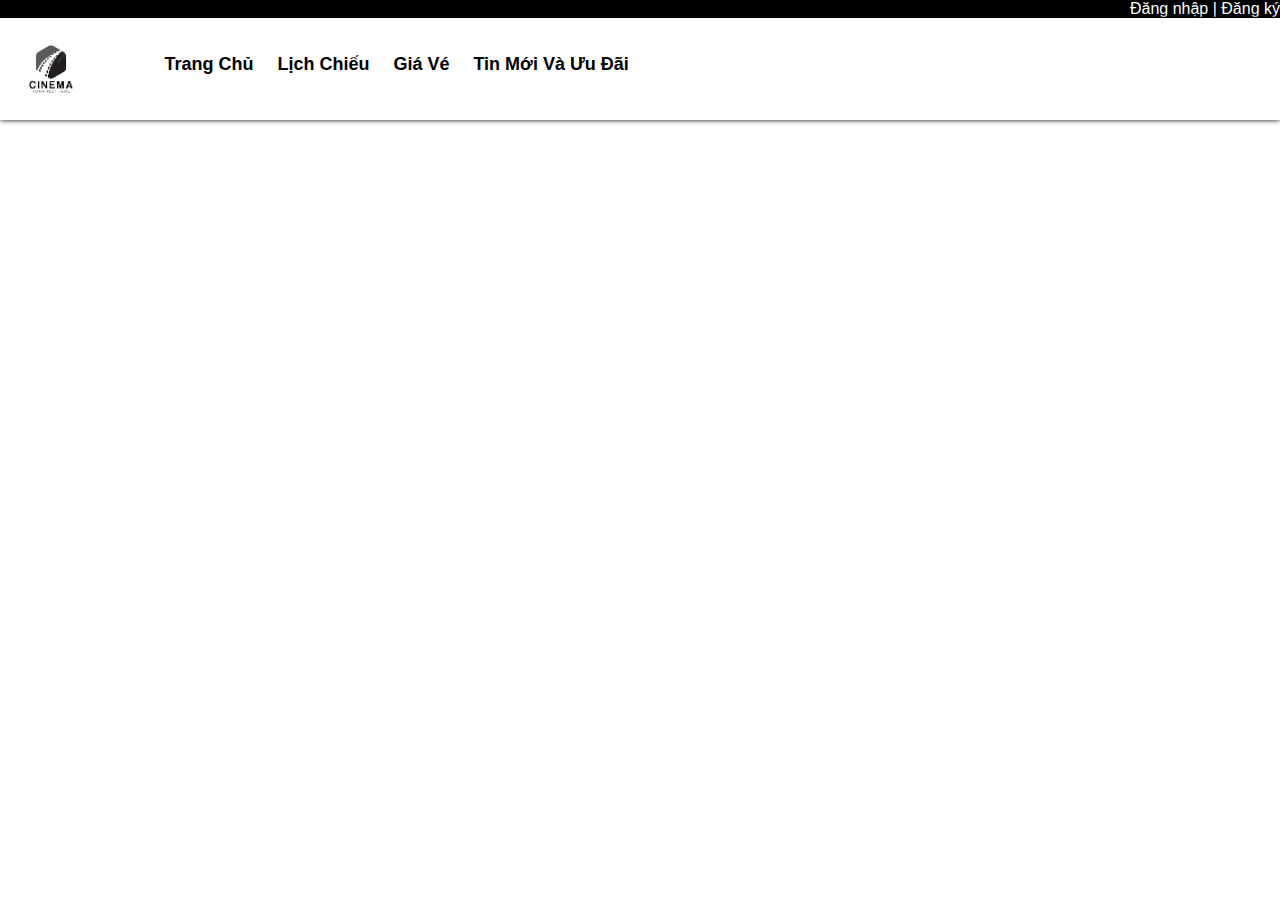
<file: baitaplon-tkweb/trang-chu/header.html>
<!DOCTYPE html>
<html lang="en">

<head>
    <meta charset="UTF-8">
    <meta name="viewport" content="width=device-width, initial-scale=1.0">
    <link rel="icon" href="images/logo.png" type="logo">
    <title>header</title>
    <style>
        body {
    margin: 0px;
    font-family: 'Oswald', Arial, Helvetica, sans-serif;
}

a {
    text-decoration: none;
}

header {
    text-align: right;
    color: white;
    background-color: black;
    width: 100%;
}

nav img {

    border: 0;
    vertical-align: middle;

}

@media(min-width:506px) {
    .logo {
        font-weight: 400;
        float: left;
        height: 8wh;
        width: 8vw;
        margin-right: 50px;

    }

}

@media (max-width:505px) {
    .logo {
        float: left;
        height: 33vh;
        width: 25vw;
        margin-right: 20vh;
    }
}

header a {
    color: white;

}

nav {
    display: flex;
    box-shadow: 0 0 5px 0;
    position: sticky;
    top: 0px;
    background-color: #ffffff;




}

nav ul {
    display: flex;
    padding: 0px;
    flex-wrap: wrap;




}

nav ul li {
    display: flex;
    padding: 20px 12px;
    font-size: 18px;
    font-weight: 700;
    text-transform: capitalize;
    text-align: center;


}

ul li:hover {
    color: plum;
}
    </style>
</head>

<body>
    <header>

        <a href="">Đăng nhập</a> |
        <a href="">Đăng ký</a>
    </header>

    <nav>
        <img src="images/logo.png" alt="logo" class="logo">
        <ul>
            <li>trang chủ</li>
            <li>Lịch Chiếu</li>
            <li>Giá vé</li>
            <li>Tin mới và ưu đãi</li>
        </ul>
    </nav>

</body>

</html>
</file>
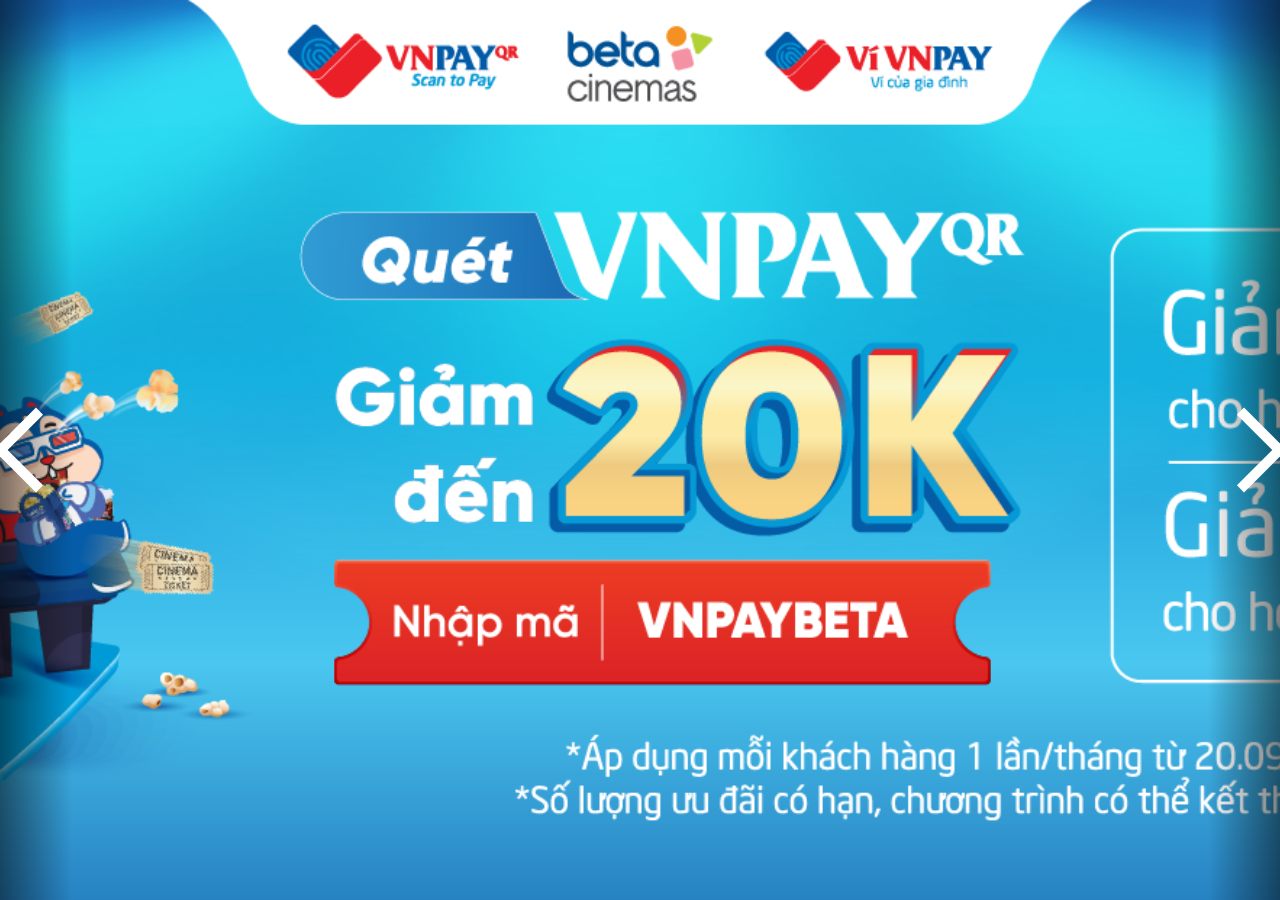
<file: baitaplon-tkweb/trang-chu/Slideshow.html>
<!DOCTYPE html>
<html lang="en">

<head>
    <meta charset="UTF-8">
    <meta name="viewport" content="width=device-width, initial-scale=1.0">
    <title>Document</title>
    <style>
        body {
            margin: 0px;
        }

        .myslide {
            width: 100vw;
            height: 100vh;
            background-repeat: no-repeat;
            background-position: center;
            background-size: cover;
            position: fixed;
            transition: 1s;
            background-attachment: fixed;

        }

        #slide-1 {
            background-image: url(images/img_2.png);
        }

        #slide-2 {
            background-image: url(images/img_3.png);
        }

        #slide-3 {
            background-image: url(images/img_1.png);
        }
        #slide-4{
            background-image: url(images/img_6.png);
        }
        .next{
            position: fixed;
            right: 0;
            top:0;
            bottom: 0;
            border: none;
            background:none;
            background-image: linear-gradient(-90deg,rgba(0, 0, 0, 0.507),rgba(0, 0, 0, 0)) ;
            
        }
        .prev{
            position: fixed;
            left: 0;
            top:0;
            bottom: 0;
            background: none;
            border: none;
            background-image: linear-gradient(90deg,rgba(0, 0, 0, 0.507),rgba(0, 0, 0, 0)) ;
        } 
        .arrow{
            width: 50px;
            height: 50px;
            border-top: 10px solid white;
            border-left: 10px solid white;
            
            
        }
    </style>

</head>

<body>

    <div class="myslide" id="slide-1">
    </div>
    <div class="myslide" id="slide-2">
    </div>
    <div class="myslide" id="slide-3"></div>
    <div class="myslide" id="slide-4"></div>
    <button class="next" onclick="nextslide()"><div style="rotate:135deg " class="arrow"></div></button>
    <button class="prev" onclick="prevslide()" >
        <div style="rotate:-45deg" class="arrow"></div>
    </button>
    <script>
        var a=0;
        var slide = document.getElementsByClassName("myslide");
        var t;
        function huyen() {
            for(let i=0;i<slide.length;i++){
                if(i<=a) slide[i].style.left="0px";
                else slide[i].style.left="100vw";
            }
            a++;
            a%=slide.length;
            // if(a==slide.length)a=0;
            t = setTimeout(huyen, 3000);
        }
        huyen();
        function nextslide(){
            clearTimeout(t);
            huyen();
        }
        function prevslide(){
            a-=2;
            while(a<0)a+=slide.length;
            if(a==slide.length){ a=0; }
            clearTimeout(t);
            huyen();    
        }
    </script>
</body>

</html>
</file>
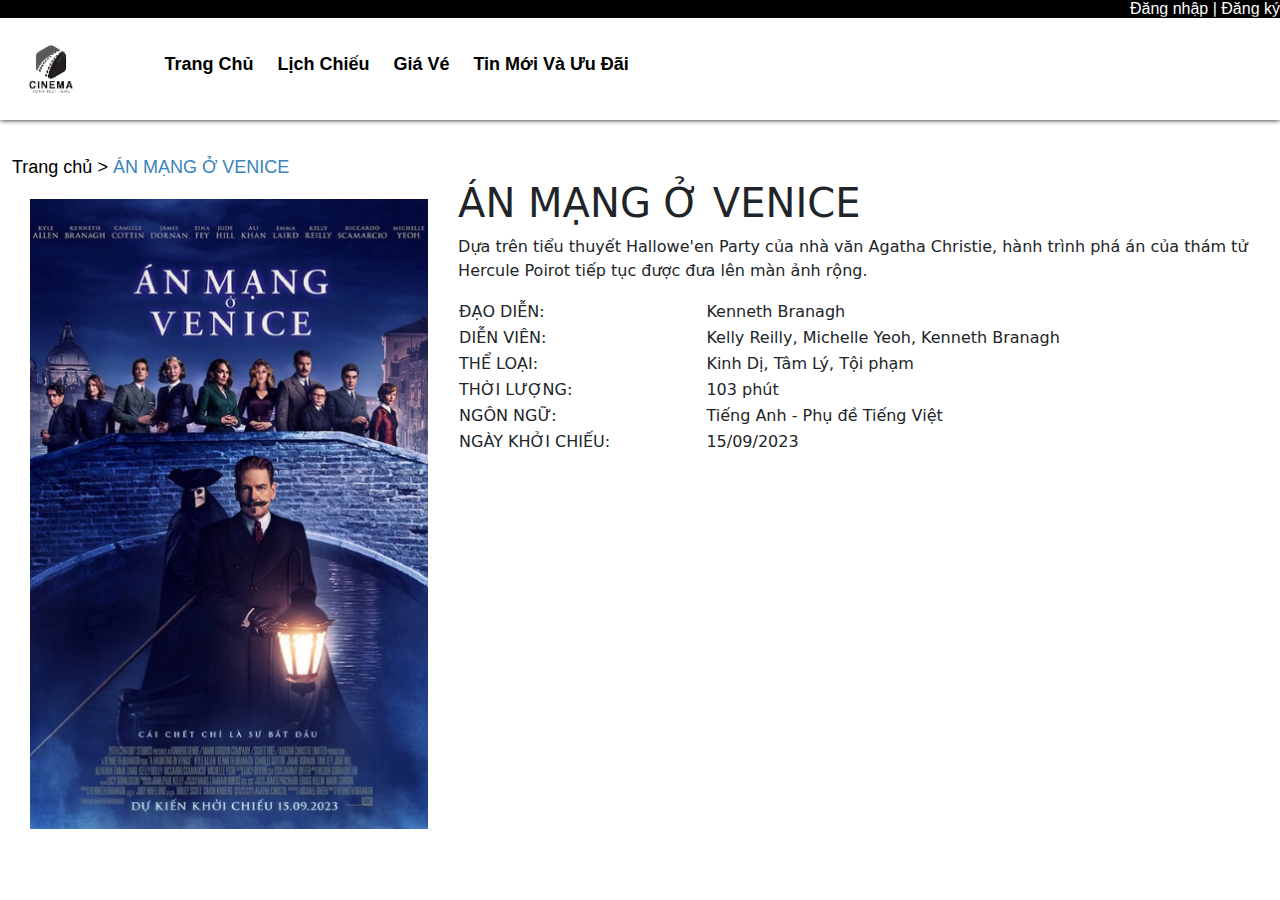
<file: baitaplon-tkweb/trang-chu/phim-dang-chieu/chi-tiet-phim-3.html>
<!DOCTYPE html>
<html lang="en">

<head>
    <meta charset="UTF-8">
    <meta name="viewport" content="width=device-width, initial-scale=1.0">
    <link href="https://cdn.jsdelivr.net/npm/bootstrap@5.3.2/dist/css/bootstrap.min.css" rel="stylesheet">
    <link rel="icon" href="images/logo.png" type="logo">
    <title>chi-tiet-phim-3</title>
    <style>
        .poster {
            height: 100%;
            margin: 20px 30px;
            text-align: center;
        }

        .poster img {

            height: 70vh;
        }

        .in4 table {
            width: 100%;
        }

        .content {
            display: flex;
        }


        @media(max-width:450px) {
            .content {
                flex-direction: column;
            }
            .poster{
                text-align: center;
            }
            .in4 {
            margin: 20px;
        }
            
        }
    </style>
</head>

<body>
    <iframe src="../header.html" frameborder="1" style="width: 100%;"></iframe>
    <div class="container" style="margin: 0; text-align: left; display: flex;">
        <h3 class="margin-bottom-20"
            style="font-family: 'Oswald', Arial, Helvetica, sans-serif;  font-size: 18px; margin: 0;"> <a href="../index.html" style="text-decoration: none; color: black; hover:rgb(201, 131, 131);">Trang chủ ></a>
            <span class="color1"
                style="color: #3783BE; font-family: 'Oswald', Arial, Helvetica, sans-serif; margin: 0;  font-size: 18px;">ÁN MẠNG Ở VENICE</span>
        </h3>
    </div>
    <div class="content">
        <div class="poster">
            <img src="../images/Phim_3.jpg" alt="ÁN MẠNG Ở VENICE">
        </div>
        <div class="in4">
            <h1>ÁN MẠNG Ở VENICE</h1>
            <p>Dựa trên tiểu thuyết Hallowe'en Party của nhà văn Agatha Christie, hành trình phá án của thám tử Hercule Poirot tiếp tục được đưa lên màn ảnh rộng.</p>
            <table>
                <tr>
                    <td>ĐẠO DIỄN:</td>
                    <td>Kenneth Branagh</td>
                    </th>
                <tr>
                    <td>DIỄN VIÊN:</td>
                    <td>Kelly Reilly, Michelle Yeoh, Kenneth Branagh</td>
                </tr>
                <tr>
                    <td>THỂ LOẠI:</td>
                    <td>Kinh Dị, Tâm Lý, Tội phạm</td>
                </tr>
                <tr>
                    <td>THỜI LƯỢNG:</td>
                    <td>103 phút</td>
                </tr>
                <tr>
                    <td>NGÔN NGỮ:</td>
                    <td>Tiếng Anh - Phụ đề Tiếng Việt</td>
                </tr>
                <tr>
                    <td>NGÀY KHỞI CHIẾU:</td>
                    <td>15/09/2023</td>
                </tr>

            </table>
        </div>
    </div>
</body>

</html>
</file>
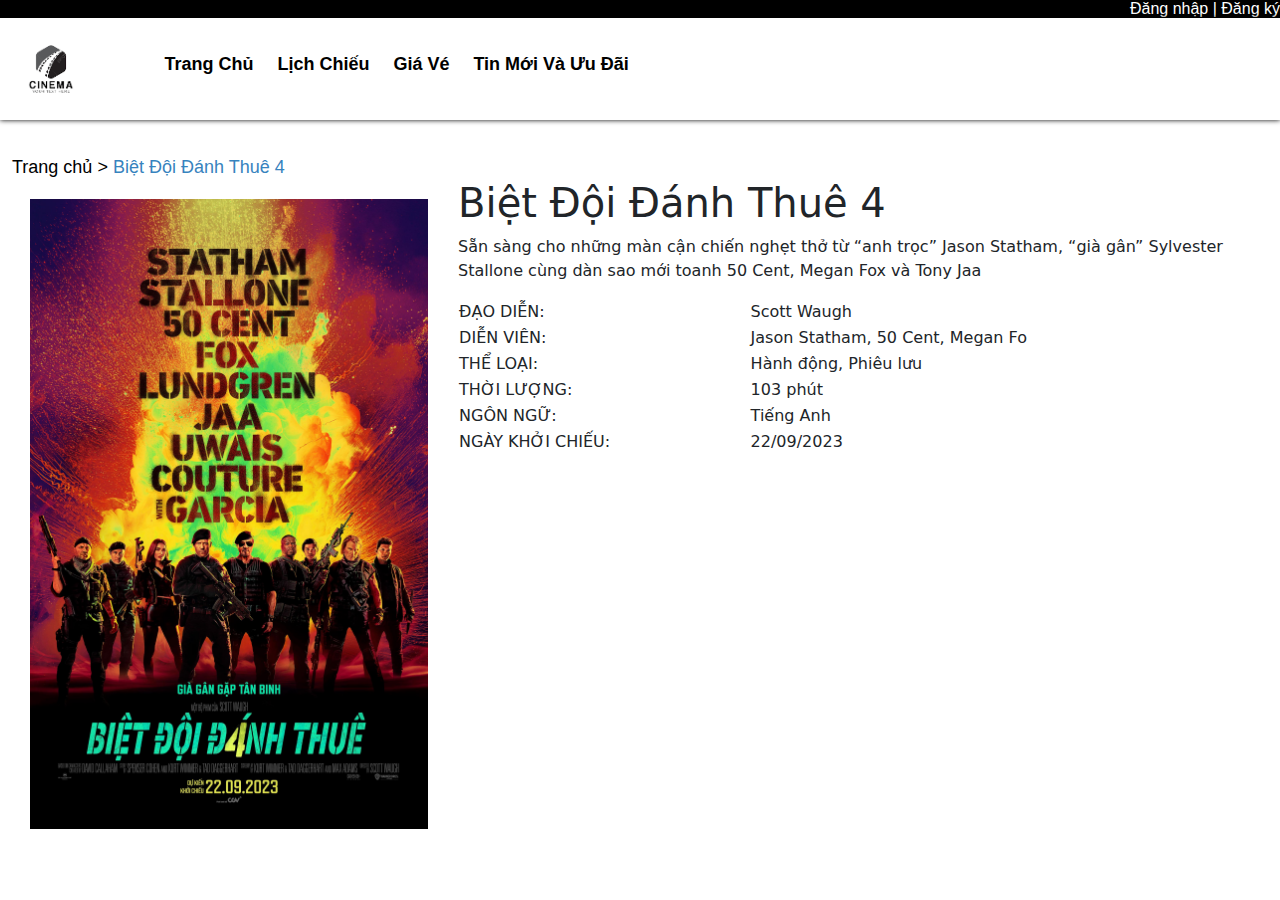
<file: baitaplon-tkweb/trang-chu/phim-dang-chieu/chi-tiet-phim-4.html>
<!DOCTYPE html>
<html lang="en">

<head>
    <meta charset="UTF-8">
    <meta name="viewport" content="width=device-width, initial-scale=1.0">
    <link href="https://cdn.jsdelivr.net/npm/bootstrap@5.3.2/dist/css/bootstrap.min.css" rel="stylesheet">
    <link rel="icon" href="images/logo.png" type="logo">
    <title>chi-tiet-phim-4</title>
    <style>
        .poster {
            height: 100%;
            margin: 20px 30px;
            text-align: center;
        }

        .poster img {

            height: 70vh;
        }

        .in4 table {
            width: 100%;
        }

        .content {
            display: flex;
        }


        @media(max-width:450px) {
            .content {
                flex-direction: column;
            }
            .poster{
                text-align: center;
            }
            .in4 {
            margin: 20px;
        }
            
        }
    </style>
</head>

<body>
    <iframe src="../header.html" frameborder="1" style="width: 100%;"></iframe>
    <div class="container" style="margin: 0; text-align: left; display: flex;">
        <h3 class="margin-bottom-20"
            style="font-family: 'Oswald', Arial, Helvetica, sans-serif;  font-size: 18px; margin: 0;"> <a href="../index.html" style="text-decoration: none; color: black; hover:rgb(201, 131, 131);">Trang chủ ></a>
            <span class="color1"
                style="color: #3783BE; font-family: 'Oswald', Arial, Helvetica, sans-serif; margin: 0;  font-size: 18px;">Biệt
                Đội Đánh Thuê 4</span>
        </h3>
    </div>
    <div class="content">
        <div class="poster">
            <img src="../images/Phim_4.png" alt="Biệt đội đánh thuê 4">
        </div>
        <div class="in4">
            <h1>Biệt Đội Đánh Thuê 4</h1>
            <p>Sẵn sàng cho những màn cận chiến nghẹt thở từ “anh trọc” Jason Statham, “già gân” Sylvester Stallone cùng
                dàn sao mới toanh 50 Cent, Megan Fox và Tony Jaa</p>
            <table>
                <tr>
                    <td>ĐẠO DIỄN:</td>
                    <td>Scott Waugh</td>
                    </th>
                <tr>
                    <td>DIỄN VIÊN:</td>
                    <td>Jason Statham, 50 Cent, Megan Fo</td>
                </tr>
                <tr>
                    <td>THỂ LOẠI:</td>
                    <td>Hành động, Phiêu lưu</td>
                </tr>
                <tr>
                    <td>THỜI LƯỢNG:</td>
                    <td>103 phút</td>
                </tr>
                <tr>
                    <td>NGÔN NGỮ:</td>
                    <td>Tiếng Anh</td>
                </tr>
                <tr>
                    <td>NGÀY KHỞI CHIẾU:</td>
                    <td>22/09/2023</td>
                </tr>

            </table>
        </div>
    </div>
</body>

</html>
</file>
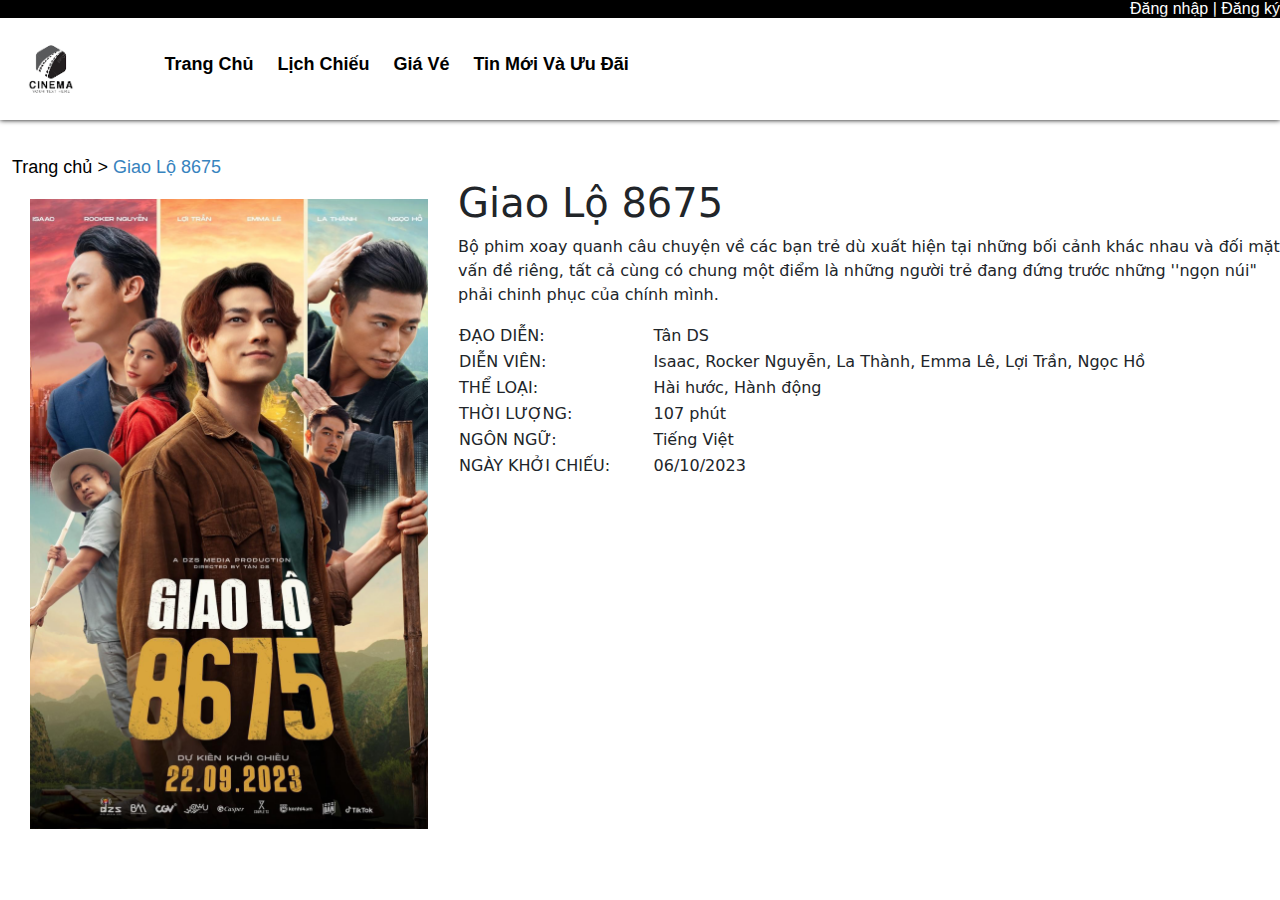
<file: baitaplon-tkweb/trang-chu/phim-dang-chieu/chi-tiet-phim-5.html>
<!DOCTYPE html>
<html lang="en">

<head>
    <meta charset="UTF-8">
    <meta name="viewport" content="width=device-width, initial-scale=1.0">
    <link href="https://cdn.jsdelivr.net/npm/bootstrap@5.3.2/dist/css/bootstrap.min.css" rel="stylesheet">
    <link rel="icon" href="images/logo.png" type="logo">
    <title>chi-tiet-phim-5</title>
    <style>
        .poster {
            height: 100%;
            margin: 20px 30px;
            text-align: center;
        }

        .poster img {

            height: 70vh;
        }

        .in4 table {
            width: 100%;
        }

        .content {
            display: flex;
        }

        

        @media(max-width:450px) {
            .content {
                flex-direction: column;
            }
            .poster{
                text-align: center;
            }
            .in4 {
            margin: 20px;
        }

        }
    </style>
</head>

<body>
    <iframe src="../header.html" frameborder="1" style="width: 100%;"></iframe>
    <div class="container" style="margin: 0; text-align: left; display: flex;">
        <h3 class="margin-bottom-20"
            style="font-family: 'Oswald', Arial, Helvetica, sans-serif;  font-size: 18px; margin: 0;"><a href="../index.html" style="text-decoration: none; color: black; hover:rgb(201, 131, 131);">Trang chủ ></a>
            <span class="color1"
                style="color: #3783BE; font-family: 'Oswald', Arial, Helvetica, sans-serif; margin: 0;  font-size: 18px;">Giao Lộ 8675</span>
        </h3>
    </div>
    <div class="content">
        <div class="poster">
            <img src="../images/img_5.png" alt="Giao Lộ 8675">
        </div>
        <div class="in4">
            <h1>Giao Lộ 8675</h1>
            <p>Bộ phim xoay quanh câu chuyện về các bạn trẻ dù xuất hiện tại những bối cảnh khác nhau và đối mặt vấn đề riêng, tất cả cùng có chung một điểm là những người trẻ đang đứng trước những ''ngọn núi" phải chinh phục của chính mình.</p>
            <table>
                <tr>
                    <td>ĐẠO DIỄN:</td>
                    <td>Tân DS</td>
                    </th>
                <tr>
                    <td>DIỄN VIÊN:</td>
                    <td>Isaac, Rocker Nguyễn, La Thành, Emma Lê, Lợi Trần, Ngọc Hồ</td>
                </tr>
                <tr>
                    <td>THỂ LOẠI:</td>
                    <td>Hài hước, Hành động</td>
                </tr>
                <tr>
                    <td>THỜI LƯỢNG:</td>
                    <td>107 phút</td>
                </tr>
                <tr>
                    <td>NGÔN NGỮ:</td>
                    <td>Tiếng Việt</td>
                </tr>
                <tr>
                    <td>NGÀY KHỞI CHIẾU:</td>
                    <td>06/10/2023</td>
                </tr>

            </table>
        </div>
    </div>
</body>

</html>
</file>
